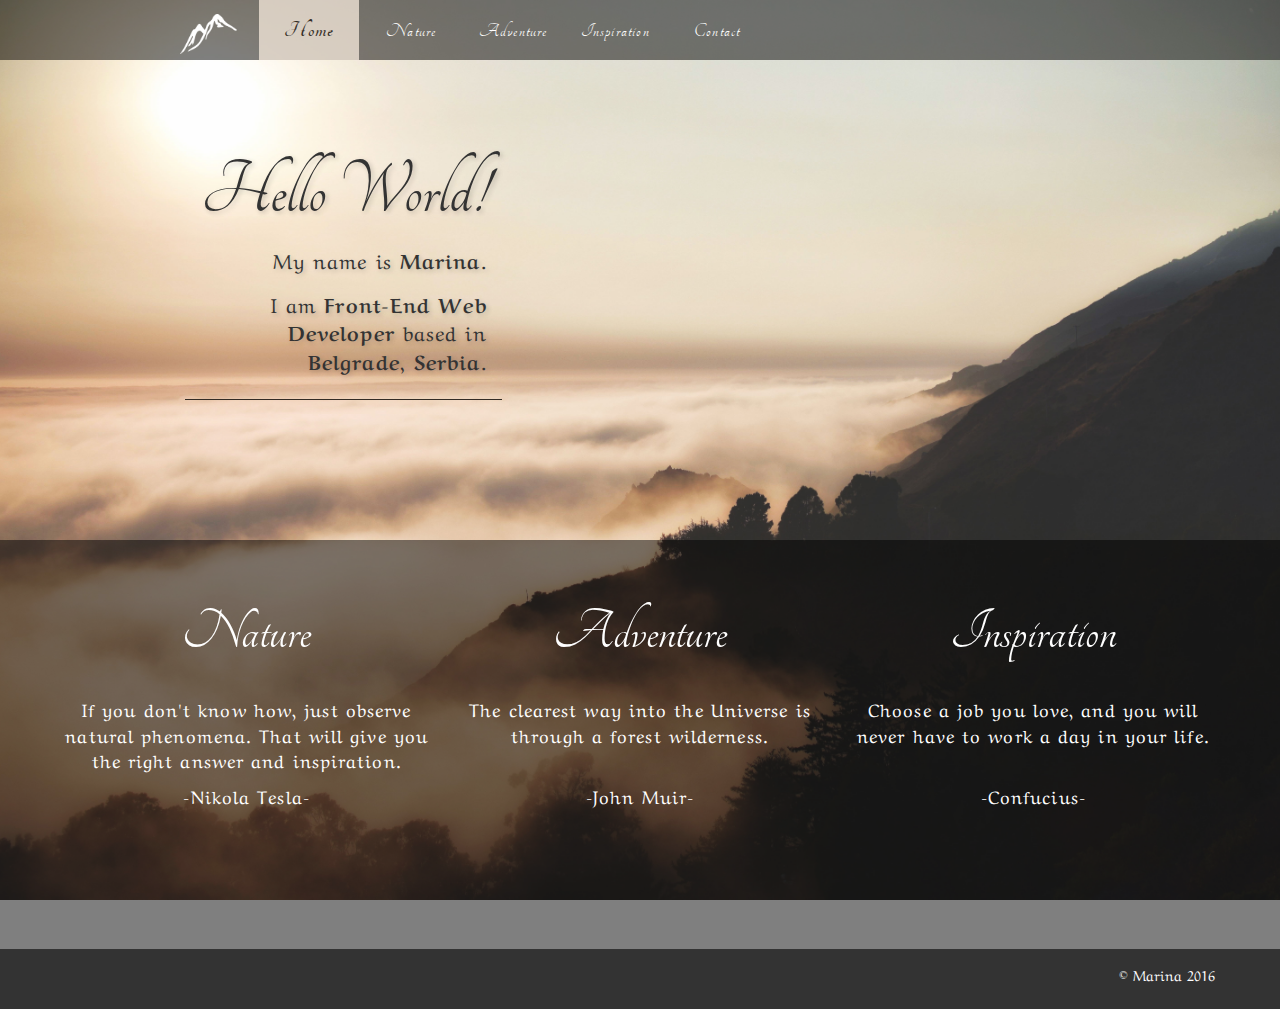
<file: index.html>
<!DOCTYPE html>
<html>
<head>
	<title>Marina</title>
	<link rel="stylesheet" type="text/css" href="https://maxcdn.bootstrapcdn.com/bootstrap/3.3.7/css/bootstrap.min.css">
	<link rel="stylesheet" type="text/css" href="https://fonts.googleapis.com/css?family=Tangerine">
	<link rel="stylesheet" type="text/css" href="https://fonts.googleapis.com/css?family=Aref+Ruqaa" >
	<link rel="stylesheet" type="text/css" href="test_site/styles/main.css">
</head>
<body>
	<div class="header">
		<div class="container">
			<img src="test_site/images/logo-4.png" class="logo">
			<ul class="nav">
				<li class="active"><a href="index.html">Home</a></li>
				<li><a href="test_site/pages/nature.html">Nature</a></li>
				<li><a href="test_site/pages/adventure.html">Adventure</a></li>
				<li><a href="test_site/pages/inspiration.html">Inspiration</a></li>
				<li><a href="test_site/pages/contact.html">Contact</a></li>
			</ul>
		</div>
	</div>
	<div class="jumbotron">
		<div class="container">
			<div class="row">
				<div class="col-md-4 page-header">
					<h1>Hello World!</h1>
					<p>My name is <span>Marina</span>.</p>
					<p>I am <span>Front-End Web Developer</span> based in <span>Belgrade, Serbia</span>.</p>
				</div>
			</div>
		</div>
	</div>
	<div class="supporting">
		<div class="container">
			<div class="row">
				<div class="col-md-4">
					<h2>Nature</h2>
					<p>If you don't know how, just observe natural phenomena. That will give you the right answer and inspiration.</p>
					<p>-Nikola Tesla-</p>
				</div>
				<div class="col-md-4">
					<h2>Adventure</h2>
					<p>The clearest way into the Universe is through a forest wilderness.<br><br></p>
					<p>-John Muir-</p>
				</div>
				<div class="col-md-4">
					<h2>Inspiration</h2>
					<p>Choose a job you love, and you will never have to work a day in your life.<br><br></p>
					<p>-Confucius-</p>
				</div>
			</div>
		</div>
	</div>
	<div class="footer">
		<div class="container">
			<p>&copy; Marina 2016</p>
		</div>
	</div>
</body>
</html>
</file>
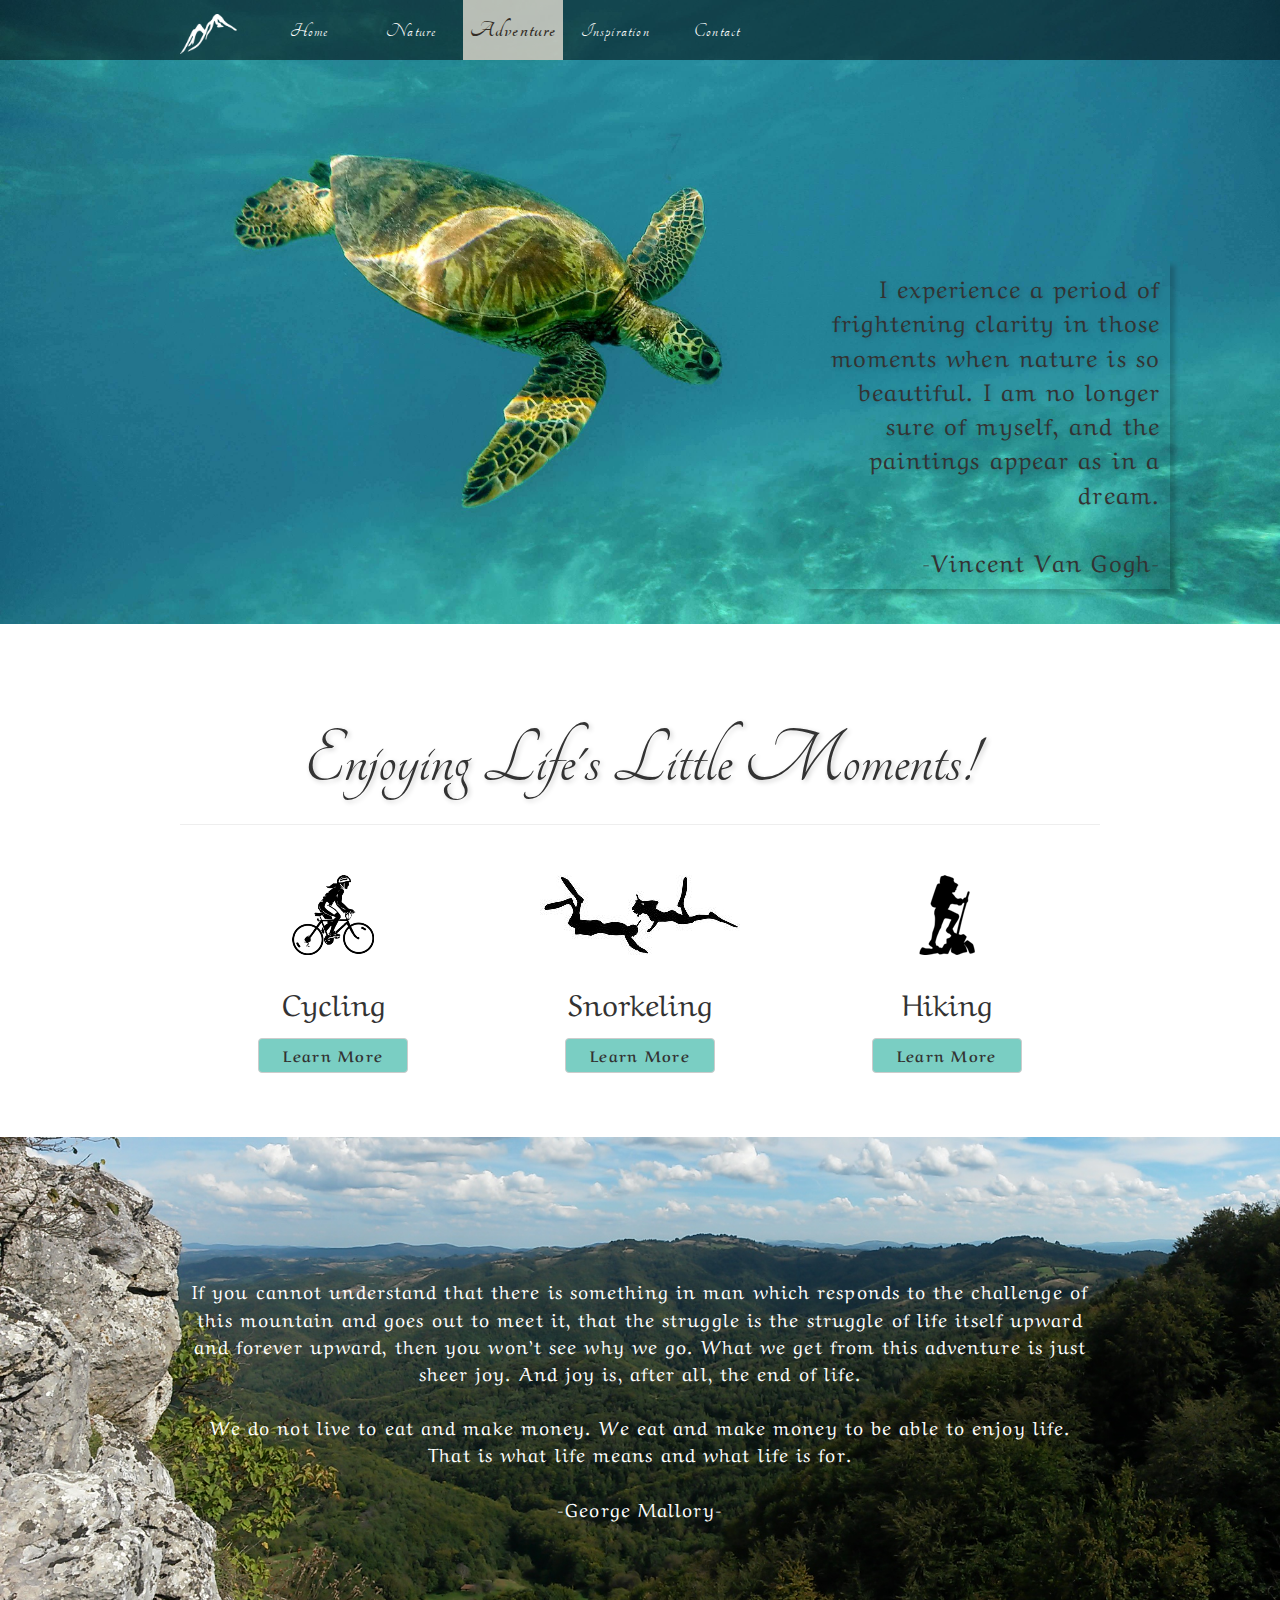
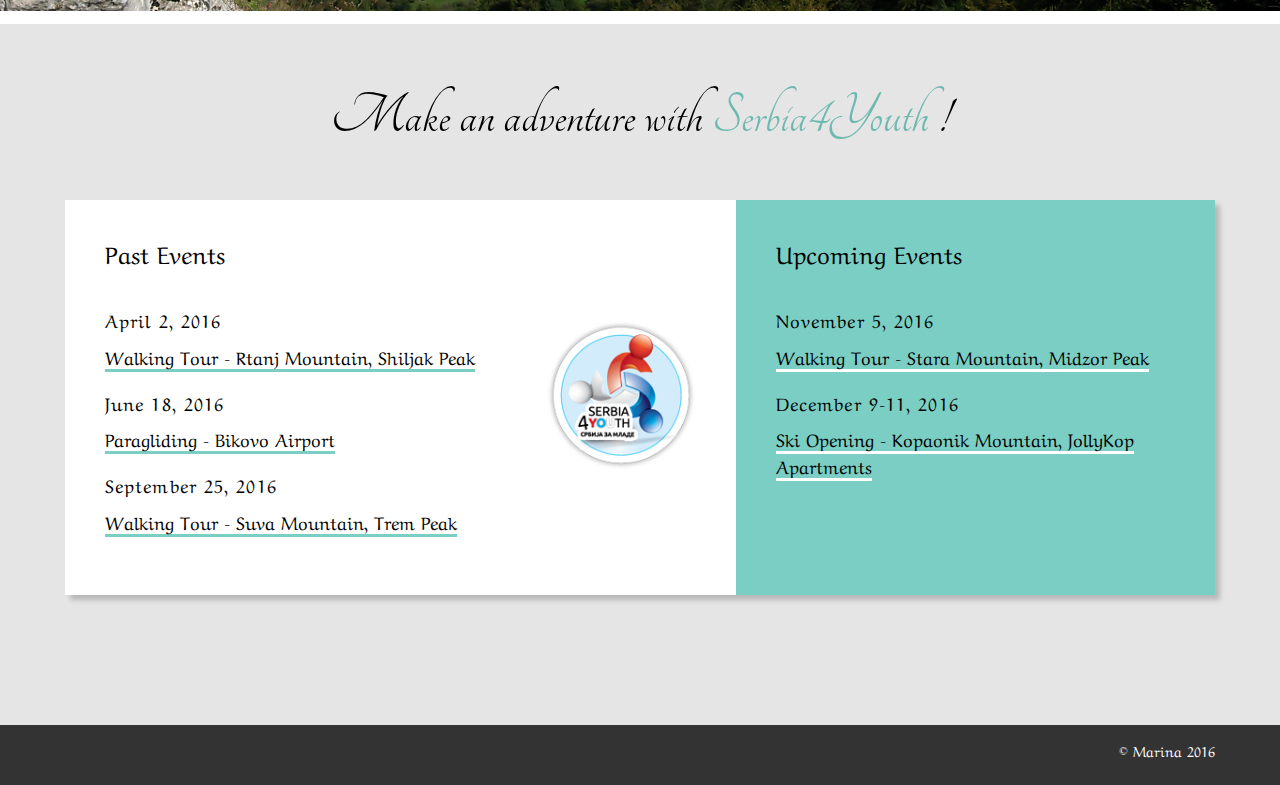
<file: test_site/pages/adventure.html>
<!DOCTYPE html>
<html>
<head>
	<title>Marina</title>
	<link rel="stylesheet" type="text/css" href="https://maxcdn.bootstrapcdn.com/bootstrap/3.3.7/css/bootstrap.min.css">
	<link rel="stylesheet" type="text/css" href="https://fonts.googleapis.com/css?family=Tangerine">
	<link rel="stylesheet" type="text/css" href="https://fonts.googleapis.com/css?family=Aref+Ruqaa" >
	<link rel="stylesheet" type="text/css" href="../styles/main.css">
	<link rel="stylesheet" type="text/css" href="../styles/main.adventure.css">
</head>
<body>
	<div class="header">
		<div class="container">
			<img src="../images/logo-4.png" class="logo">
			<ul class="nav">
				<li><a href="../../index.html">Home</a></li>
				<li><a href="nature.html">Nature</a></li>
				<li class="active"><a href="adventure.html">Adventure</a></li>
				<li><a href="inspiration.html">Inspiration</a></li>
				<li><a href="contact.html">Contact</a></li>
			</ul>
		</div>
	</div>
	<div class="main">
		<div class="container">
			<div class="row">
				<div class="col-md-5 pull-right">
					<p>I experience a period of frightening clarity in those moments when nature is so beautiful. I am no longer sure of myself, and the paintings appear as in a dream.<br><br>-Vincent Van Gogh-</p>
				</div>
			</div>
		</div>
	</div>
	<div class="mean">
		<div class="container">
			<div class="page-header">
				<h1>Enjoying life's little moments!</h1>
			</div>
			<div class="row">
				<div class="col-md-4">
					<img src="../images/cycling-logo.png">
					<h2>Cycling</h2>
					<a href="https://en.wikipedia.org/wiki/Cycling" class="btn btn-default" target="_blank">Learn More</a>
				</div>
				<div class="col-md-4">
					<img src="../images/snorkeling-logo.jpg">
					<h2>Snorkeling</h2>
					<a href="https://en.wikipedia.org/wiki/Snorkeling" class="btn btn-default" target="_blank">Learn More</a>
				</div>
				<div class="col-md-4">
					<img src="../images/hiking-logo.png">
					<h2>Hiking</h2>
					<a href="https://en.wikipedia.org/wiki/Hiking" class="btn btn-default" target="_blank">Learn More</a>
				</div>
			</div>
		</div>
	</div>
	<div class="feature">
		<div class="container">
			<p>If you cannot understand that there is something in man which responds to the challenge of this mountain and goes out to meet it, that the struggle is the struggle of life itself upward and forever upward, then you won&rsquo;t see why we go. What we get from this adventure is just sheer joy. And joy is, after all, the end of life.<br><br>We do not live to eat and make money. We eat and make money to be able to enjoy life.<br>That is what life means and what life is for.<br><br>-George Mallory-</p>
		</div>
	</div>
	<div class="supporting">
		<div class="container">
			<h2>Make an adventure with <a href="http://www.srbijazamlade.rs/" target="_blank">Serbia4Youth</a> !</h2>
			<div class="row">
				<div class="col-md-7">
					<a href="https://www.facebook.com/serbia4youth/?fref=ts" target="_blank"><img src="../images/logo-6.png" height="150px"></a>
					<h3>Past Events</h3>
					<ul>
						<li>
							<p class="date">April 2, 2016</p>
							<h4><span>Walking Tour - Rtanj Mountain, Shiljak Peak</span></h4>
						</li>
						<li>
							<p class="date">June 18, 2016</p>
							<h4><span>Paragliding - Bikovo Airport</span></h4>
						</li>
						<li>
							<p class="date">September 25, 2016</p>
							<h4><span>Walking Tour - Suva Mountain, Trem Peak</span></h4>
						</li>
					</ul>
				</div>
				<div class="col-md-5">
					<h3>Upcoming Events</h3>
					<ul>
						<li>
							<p class="date">November 5, 2016</p>
							<h4><span>Walking Tour - Stara Mountain, Midzor Peak</span></h4>
						</li>
						<li>
							<p class="date">December 9-11, 2016</p>
							<h4><span>Ski Opening - Kopaonik Mountain, JollyKop Apartments</span></h4>
						</li>
					</ul>
				</div>
			</div>
		</div>
	</div>
	<div class="footer">
		<div class="container">
			<p>&copy; Marina 2016</p>
		</div>
	</div>
</body>
</html>
</file>
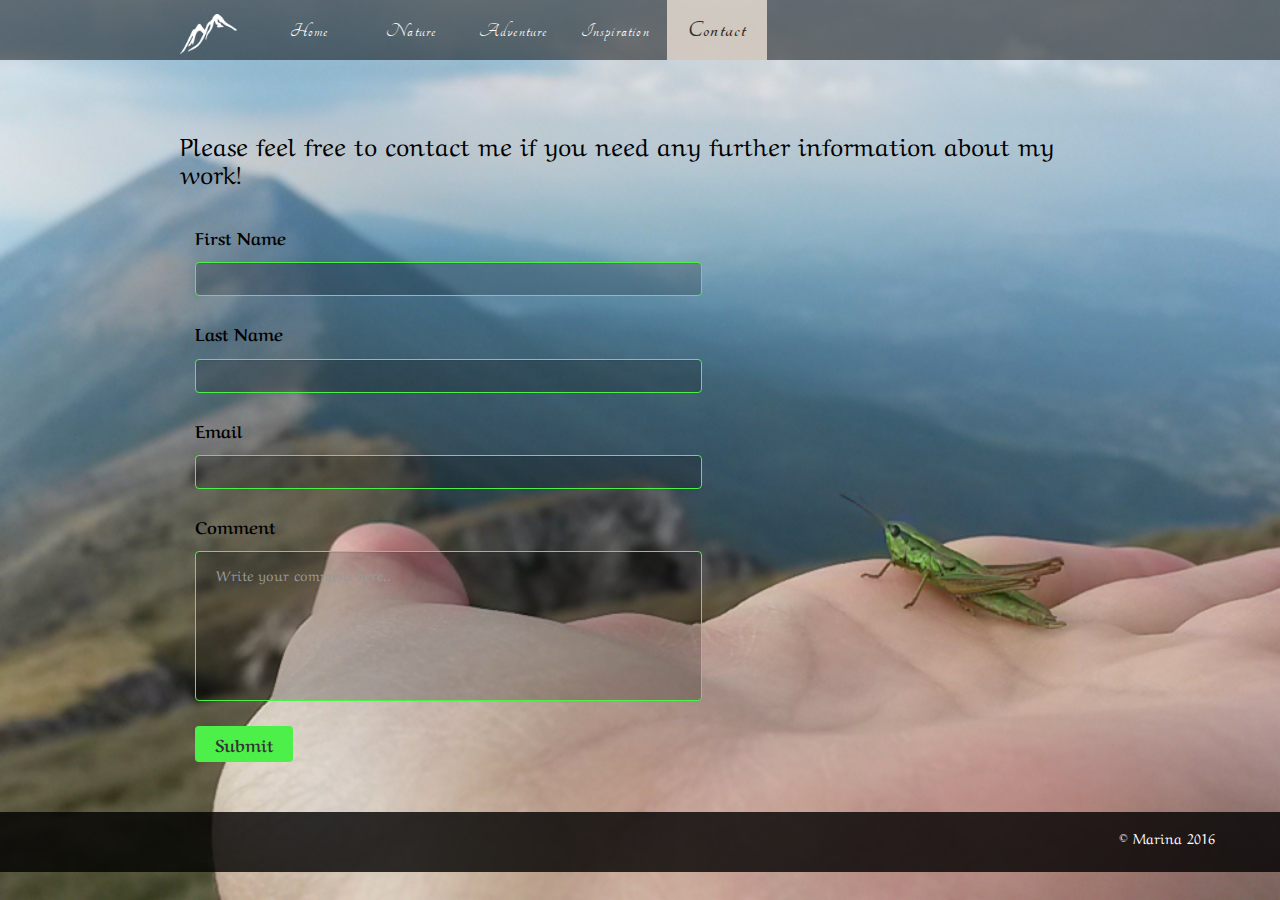
<file: test_site/pages/contact.html>
<!DOCTYPE html>
<html>
<head>
	<title>Marina</title>
	<link rel="stylesheet" type="text/css" href="https://maxcdn.bootstrapcdn.com/bootstrap/3.3.7/css/bootstrap.min.css">
	<link rel="stylesheet" type="text/css" href="https://fonts.googleapis.com/css?family=Tangerine">
	<link rel="stylesheet" type="text/css" href="https://fonts.googleapis.com/css?family=Aref+Ruqaa" >
	<link rel="stylesheet" type="text/css" href="../styles/main.css">
	<link rel="stylesheet" type="text/css" href="../styles/main.contact.css">
</head>
<body>
	<div class="header">
		<div class="container">
			<img src="../images/logo-4.png" class="logo">
			<ul class="nav">
				<li><a href="../../index.html">Home</a></li>
				<li><a href="nature.html">Nature</a></li>
				<li><a href="adventure.html">Adventure</a></li>
				<li><a href="inspiration.html">Inspiration</a></li>
				<li class="active"><a href="contact.html">Contact</a></li>
			</ul>
		</div>
	</div>
	<div class="main">
		<div class="container">
			<div class="row">
				<h1>Please feel free to contact me if you need any further information about my work!</h1>
				<div class="col-md-7">
					<form role="form">
						<div class="form-group">
							<label for="first_name">First Name</label>
							<input type="text" class="form-control" id="first_name">
						</div>
						<div class="form-group">
							<label for="last_name">Last Name</label>
							<input type="text" class="form-control" id="last_name">
						</div>
						<div class="form-group">
							<label for="email">Email</label>
							<input type="email" class="form-control" id="email">
						</div>
						<div class="form-group">
							<label for="comment">Comment</label>
							<textarea class="form-control" placeholder="Write your comment here.."></textarea>
						</div>
						<button type="submit" class="btn btn-default">Submit</button>
					</form>
				</div>
			</div>
		</div>
	</div>
	<div class="footer">
		<div class="container">
			<p>&copy; Marina 2016</p>
		</div>
	</div>
</body>
</html>
</file>
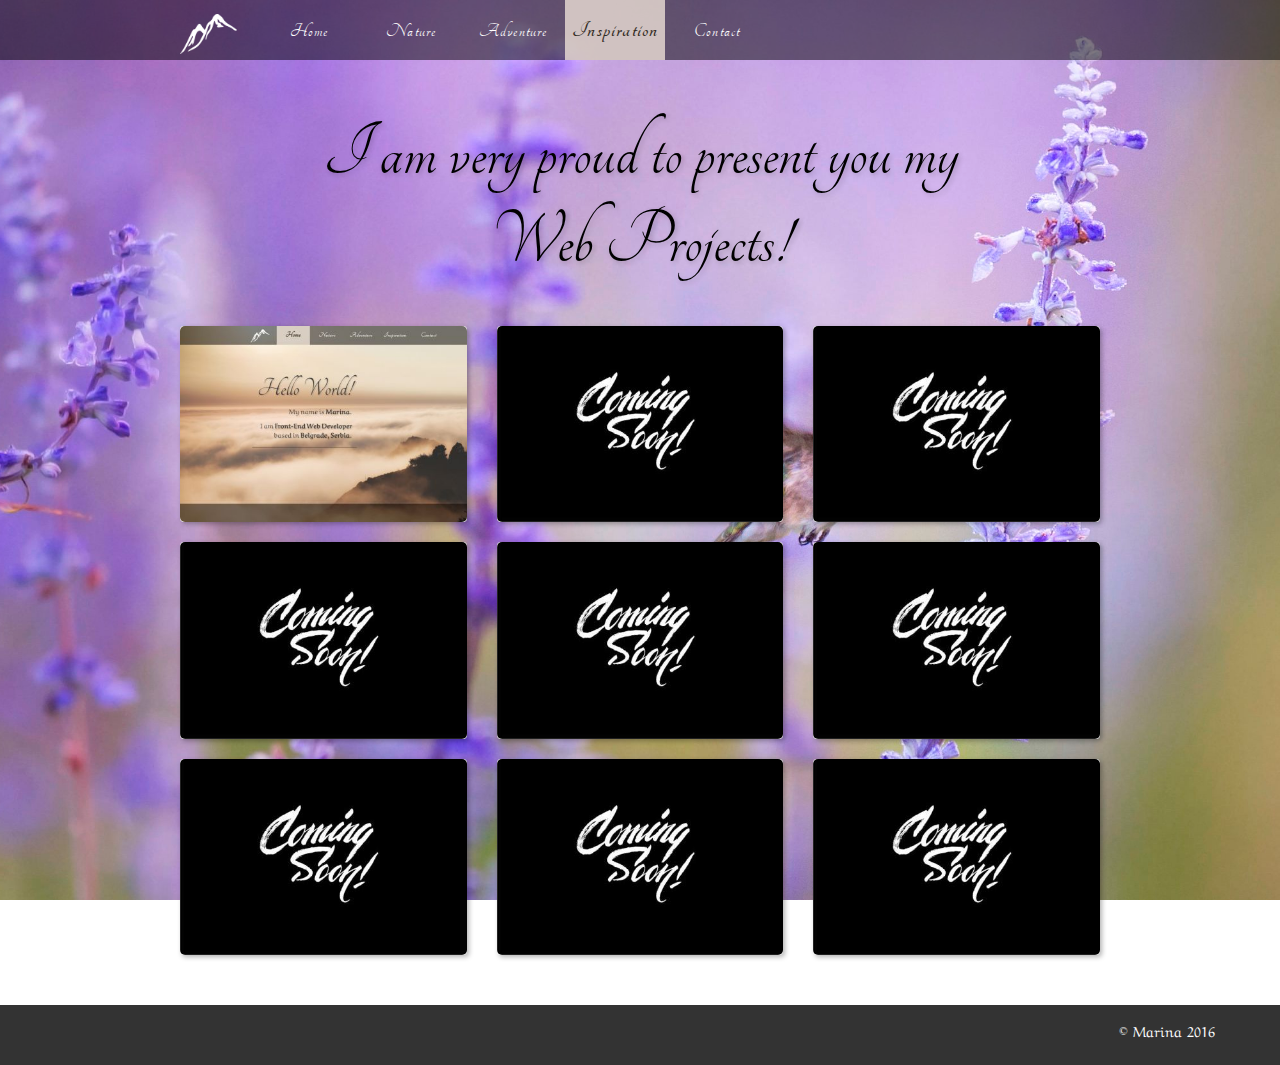
<file: test_site/pages/inspiration.html>
<!DOCTYPE html>
<html>
<head>
	<title>Marina</title>
	<link rel="stylesheet" type="text/css" href="https://maxcdn.bootstrapcdn.com/bootstrap/3.3.7/css/bootstrap.min.css">
	<link rel="stylesheet" type="text/css" href="https://fonts.googleapis.com/css?family=Tangerine">
	<link rel="stylesheet" type="text/css" href="https://fonts.googleapis.com/css?family=Aref+Ruqaa" >
	<link rel="stylesheet" type="text/css" href="../styles/main.css">
	<link rel="stylesheet" type="text/css" href="../styles/main.inspiration.css">
</head>
<body>
	<div class="header">
		<div class="container">
			<img src="../images/logo-4.png" class="logo">
			<ul class="nav">
				<li><a href="../../index.html">Home</a></li>
				<li><a href="nature.html">Nature</a></li>
				<li><a href="adventure.html">Adventure</a></li>
				<li class="active"><a href="inspiration.html">Inspiration</a></li>
				<li><a href="contact.html">Contact</a></li>
			</ul>
		</div>
	</div>
	<div class="main">
		<div class="container">
			<h1>I am very proud to present you my<br>Web Projects!</h1>
			<div class="row">
				<div class="col-md-4">
					<a href="../../index.html" class="thumbnail"><img src="../images/marina_web_page.jpg"></a>
				</div>
				<div class="col-md-4">
					<a href="#" class="thumbnail"><img src="../images/coming-soon.jpg"></a>
				</div>
				<div class="col-md-4">
					<a href="#" class="thumbnail"><img src="../images/coming-soon.jpg"></a>
				</div>
			</div>
			<div class="row">
				<div class="col-md-4">
					<a href="#" class="thumbnail"><img src="../images/coming-soon.jpg"></a>
				</div>
				<div class="col-md-4">
					<a href="#" class="thumbnail"><img src="../images/coming-soon.jpg"></a>
				</div>
				<div class="col-md-4">
					<a href="#" class="thumbnail"><img src="../images/coming-soon.jpg"></a>
				</div>
			</div>
			<div class="row">
				<div class="col-md-4">
					<a href="#" class="thumbnail"><img src="../images/coming-soon.jpg"></a>
				</div>
				<div class="col-md-4">
					<a href="#" class="thumbnail"><img src="../images/coming-soon.jpg"></a>
				</div>
				<div class="col-md-4">
					<a href="#" class="thumbnail"><img src="../images/coming-soon.jpg"></a>
				</div>
			</div>
		</div>
	</div>
	<div class="footer">
		<div class="container">
			<p>&copy; Marina 2016</p>
		</div>
	</div>
</body>
</html>
</file>
<file: test_site/styles/main.css>
body, html {
	margin: 0;
	padding: 0;
	font-family: 'Aref Ruqaa', serif;
}

body {
	background: url(../images/mountain-4.jpg) no-repeat center center fixed;
	background-size: cover;
}

* {
  box-sizing: border-box;
}

.container {
	max-width: 940px;
	margin: 0 auto;
	padding: 0 10px;
}

/*Header*/
.header {
	height: 60px;
	background-color: rgba(0,0,0,.5);
	font-family: 'Tangerine', serif;
}

.header .container {
	height: 60px;
}

.header .logo {
	height: 40px;
	margin: 10px 0;
	margin-right: 20px;
}

.header ul {
	list-style-type: none;
	display: inline-block;
}

.header ul li {
	display: inline-block;
}

.header ul li a {
	width: 100px;
	line-height: 60px;
	padding: 0;
	text-align: center;
	color: #fff;
	font-size: 20px;
	font-weight: 500;
	letter-spacing: 1.2px;
}

.header ul li a:hover,
.header ul li.active a {
	background-color: rgba(255,242,228,.7);
	color: #332c25;
	font-size: 24px;
	font-weight: 600;
}

/*Jumbotron*/
.jumbotron {
	background-color: transparent;
	height: 450px;
}

.jumbotron .container {
	text-align: right;
	max-width: 940px;
	text-shadow: 2px 2px 5px rgba(0,0,0,.2);
}

.jumbotron h1 {
	font-size: 80px;
	font-family: 'Tangerine', serif;
}

.jumbotron p {
	font-size: 20px;
	font-weight: 300;
	letter-spacing: 1.1px;
}

.jumbotron p span {
	font-weight: 600;
	font-size: 20px;
}

.jumbotron .page-header {
	border-bottom: 1px solid #332c25;
	margin: 20px;
}

/*Supporting*/
.supporting {
	background-color: rgba(0,0,0,.5);
	text-align: center;
	color: #fff;
	padding: 60px 0 80px;
}

.supporting .container {
	max-width: 100%;
}

.supporting .col-md-4 {
	margin-bottom: 50px;
}

.supporting h2 {
	margin: 0 0 30px;
	font-size: 60px;
	font-family: 'Tangerine', serif;
}

.supporting p {
	font-size: 18px;
	letter-spacing: 1.1px;
	margin-bottom: 10px;
}

/*Footer*/
.footer {
	background-color: rgba(0,0,0,.8);
	height: 60px;
}

.footer .container {
	max-width: 100%;
}

.footer p {
	text-align: right;
	color: #fff;
	margin: 15px 0;
}
</file>
<file: test_site/styles/main.adventure.css>
body {
	background: url(../images/turtle.jpg) no-repeat top center;
 	background-size: contain;
}

 /*Main*/
 .main {
 	height: 597px;
 }

 .main .container {
 	position: relative;
 	top: 200px;
 	margin-right: 100px;
 }

 .main p {
 	font-size: 24px;
	font-weight: 500;
	letter-spacing: 1.1px;
	text-shadow: 2px 2px 5px rgba(0,0,0,.2);
	box-shadow: 5px 5px 5px rgba(0,0,0,.2);
	text-align: right;
	margin-bottom: 35px;
	padding: 10px;
}

/*Mean*/
.mean {
	text-align: center;
}

.mean h1 {
	font-size: 80px;
	font-family: 'Tangerine', serif;
	text-shadow: 2px 2px 5px rgba(0,0,0,.2);
	text-transform: capitalize;
	margin: 60px 0 10px;
}

.mean .row {
	margin: 50px 0 0;
}

.mean h2 {
	margin: 30px 0 20px;
}

.mean .btn {
	background-color: #7acec3;
	font-size: 15px;
	font-weight: 600;
	letter-spacing: 1.3px;
	width: 150px;
	margin-bottom: 50px;
}

.mean .btn:hover {
	background-color: #6db9af;
}

/*Feature*/
.feature {
	background: url(../images/homolje-1.jpg) no-repeat center center;
	background-size: contain;
	height: 501px;
	text-align: center;
}

.feature p {
	font-size: 19px;
	color: #fff;
	margin-top: 154px;
	letter-spacing: 1.1px;
}

/*Supporting*/
.supporting {
	background-color: rgba(0,0,0,.1);
	color: #000;
}

.supporting a {
	color: #6db9af;
	text-decoration: none;
}

.supporting a:hover {
	font-weight: bold;
	text-shadow: 2px 2px 5px rgba(0,0,0,.1);
}

.supporting img {
	float: right;
	margin-top: 100px;
}

.supporting .row {
	margin: 50px 0;
	background-color: #7acec3;
	box-shadow: 5px 5px 5px rgba(0,0,0,.2);
	text-align: left;
}

.supporting .col-md-7 {
	background-color: #fff;
	padding: 20px 40px 40px;
	
}

.supporting .col-md-5 {
	padding: 20px 40px 40px;
}

.supporting ul {
	list-style-type: none;
	margin: 40px 0 0;
	padding: 0;
}

.supporting li {
	margin-bottom: 20px;
}

.supporting h4 {
	line-height: 1.5;
}

.supporting .col-md-7 span {
	border-bottom: 3px solid #7acec3;
}

.supporting	.col-md-5 span {
	border-bottom: 3px solid #fff;
}
</file>
<file: test_site/styles/main.contact.css>
body {
	background: url(../images/trem-2.jpg) no-repeat center center fixed;
	background-size: cover;
	color: #000;
}

/*Main*/
.main .row {
	margin: 50px 0 0;
}

.main h1 {
	font-size: 25px;
	margin-bottom: 40px;
}

.main .form-group {
	margin-bottom: 25px;
}
	
.main label {
	font-size: 17px;
	margin-bottom: 13px;
}

.main input,
.main textarea {
	background-color: rgba(0,0,0,.2);
	border: 1px solid #4df048;
	color: #fff;
}

.main input:hover,
.main textarea:hover {
	background: rgba(0,0,0,.5);
	transition: background 1s;
}

.main input:focus,
.main textarea:focus {
	box-shadow: 4px 4px 8px rgba(0,0,0,.5);
	background: rgba(0,0,0,.8);
}

.main textarea {
	width: 100%;
	height: 150px;
	padding: 12px 20px;
	box-sizing: border-box;
	resize: none;
}

.main .btn {
	background: #4df048;
	border: none;
	padding: 6px 20px;
	margin-bottom: 50px;
	font-size: 17px;
	font-family: 'Aref Ruqaa', serif;
	font-weight: bold;
}

.main .btn:hover {
	box-shadow: 4px 4px 8px rgba(0,0,0,.6);
	transition: box-shadow 1s;
	background: rgba(77,240,72,.9);
}
</file>
<file: test_site/styles/main.inspiration.css>
body {
	background: url(../images/bird-4.jpg) no-repeat center center fixed;
	background-size: cover;
}

/*Main*/
.main {
	margin: 30px 0;
}

.main h1 {
	font-size: 80px;
	font-family: 'Tangerine', serif;
	text-shadow: 2px 2px 5px rgba(0,0,0,.2);
	text-align: center;
	margin-bottom: 40px;
	color: #000;
}

.thumbnail {
	padding: 0;
	border: 0;
	box-shadow: 2px 2px 5px rgba(0,0,0,.3);
}

.thumbnail img {
	border-radius: 5px;
}
</file>
